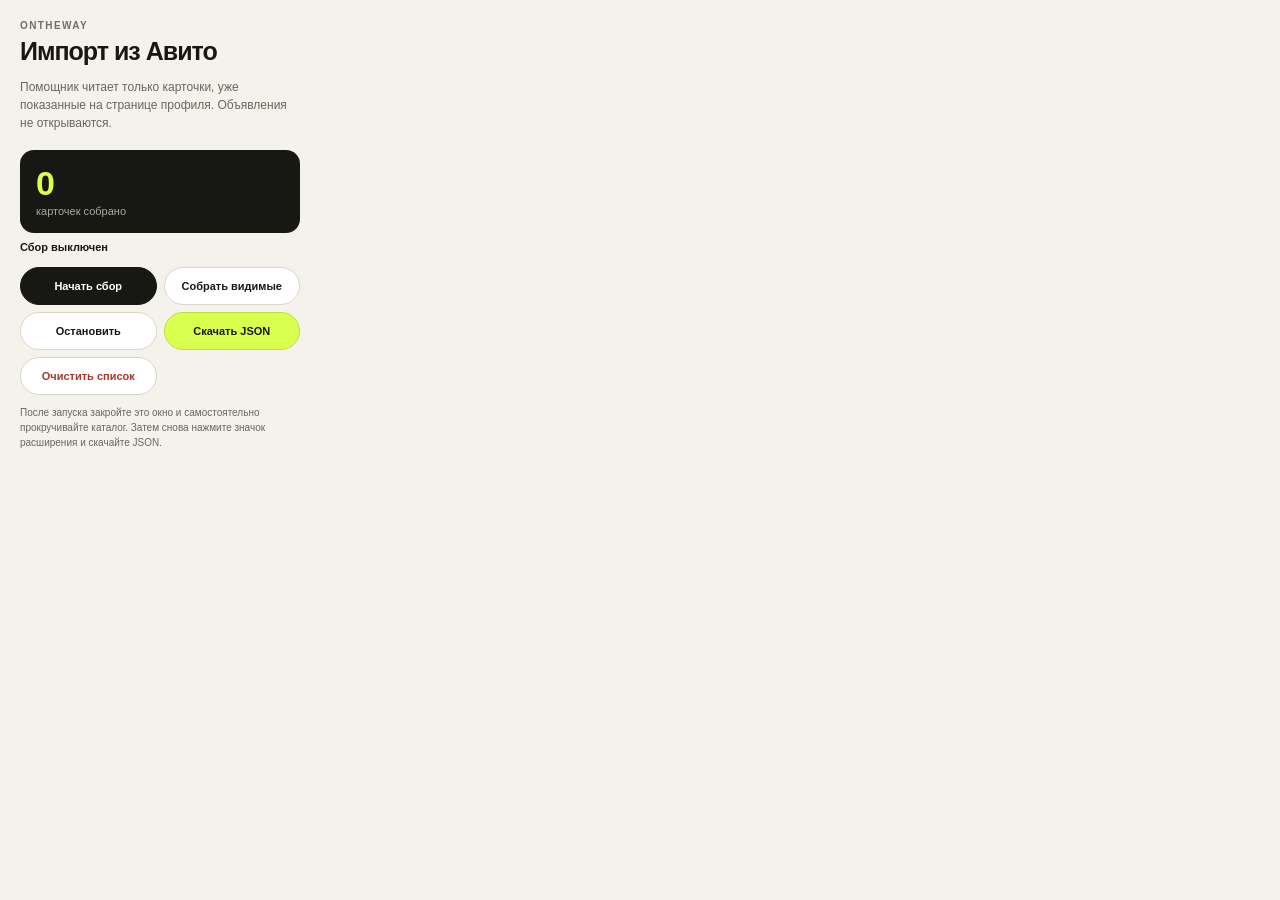
<file: tools/avito-capture-extension/popup.html>
<!doctype html>
<html lang="ru">
  <head>
    <meta charset="UTF-8" />
    <meta name="viewport" content="width=device-width, initial-scale=1.0" />
    <title>OnTheWay Capture</title>
    <link rel="stylesheet" href="popup.css" />
  </head>
  <body>
    <main>
      <p class="eyebrow">OnTheWay</p>
      <h1>Импорт из Авито</h1>
      <p class="note">Помощник читает только карточки, уже показанные на странице профиля. Объявления не открываются.</p>
      <div class="counter"><strong id="count">0</strong><span>карточек собрано</span></div>
      <p class="status" id="status">Сбор выключен</p>
      <div class="actions">
        <button id="start" class="primary">Начать сбор</button>
        <button id="scan">Собрать видимые</button>
        <button id="stop">Остановить</button>
        <button id="export" class="accent">Скачать JSON</button>
        <button id="clear" class="danger">Очистить список</button>
      </div>
      <p class="hint">После запуска закройте это окно и самостоятельно прокручивайте каталог. Затем снова нажмите значок расширения и скачайте JSON.</p>
    </main>
    <script src="popup.js"></script>
  </body>
</html>
</file>
<file: tools/avito-capture-extension/popup.css>
:root { color-scheme: light; font-family: Inter, -apple-system, BlinkMacSystemFont, "Segoe UI", sans-serif; }
body { width: 320px; margin: 0; background: #f4f2eb; color: #171713; }
main { padding: 20px; }
.eyebrow { margin: 0 0 6px; color: #6f6e67; font-size: 10px; font-weight: 800; letter-spacing: .14em; text-transform: uppercase; }
h1 { margin: 0; font-size: 25px; letter-spacing: -.04em; }
.note, .hint { color: #68675f; font-size: 12px; line-height: 1.5; }
.counter { margin: 18px 0 6px; padding: 16px; border-radius: 14px; background: #171713; color: white; }
.counter strong { display: block; color: #d9ff4f; font-size: 34px; line-height: 1; }
.counter span { display: block; margin-top: 5px; color: #aaa99f; font-size: 11px; }
.status { margin: 8px 0 14px; font-size: 11px; font-weight: 700; }
.actions { display: grid; grid-template-columns: 1fr 1fr; gap: 7px; }
button { min-height: 38px; border: 1px solid #d9d6cc; border-radius: 999px; background: white; color: #171713; cursor: pointer; font: inherit; font-size: 11px; font-weight: 750; }
button:hover { filter: brightness(.96); }
.primary { background: #171713; border-color: #171713; color: white; }
.accent { background: #d9ff4f; border-color: #bfdc46; }
.danger { color: #a7382d; }
.hint { margin-bottom: 0; font-size: 10px; }
</file>
